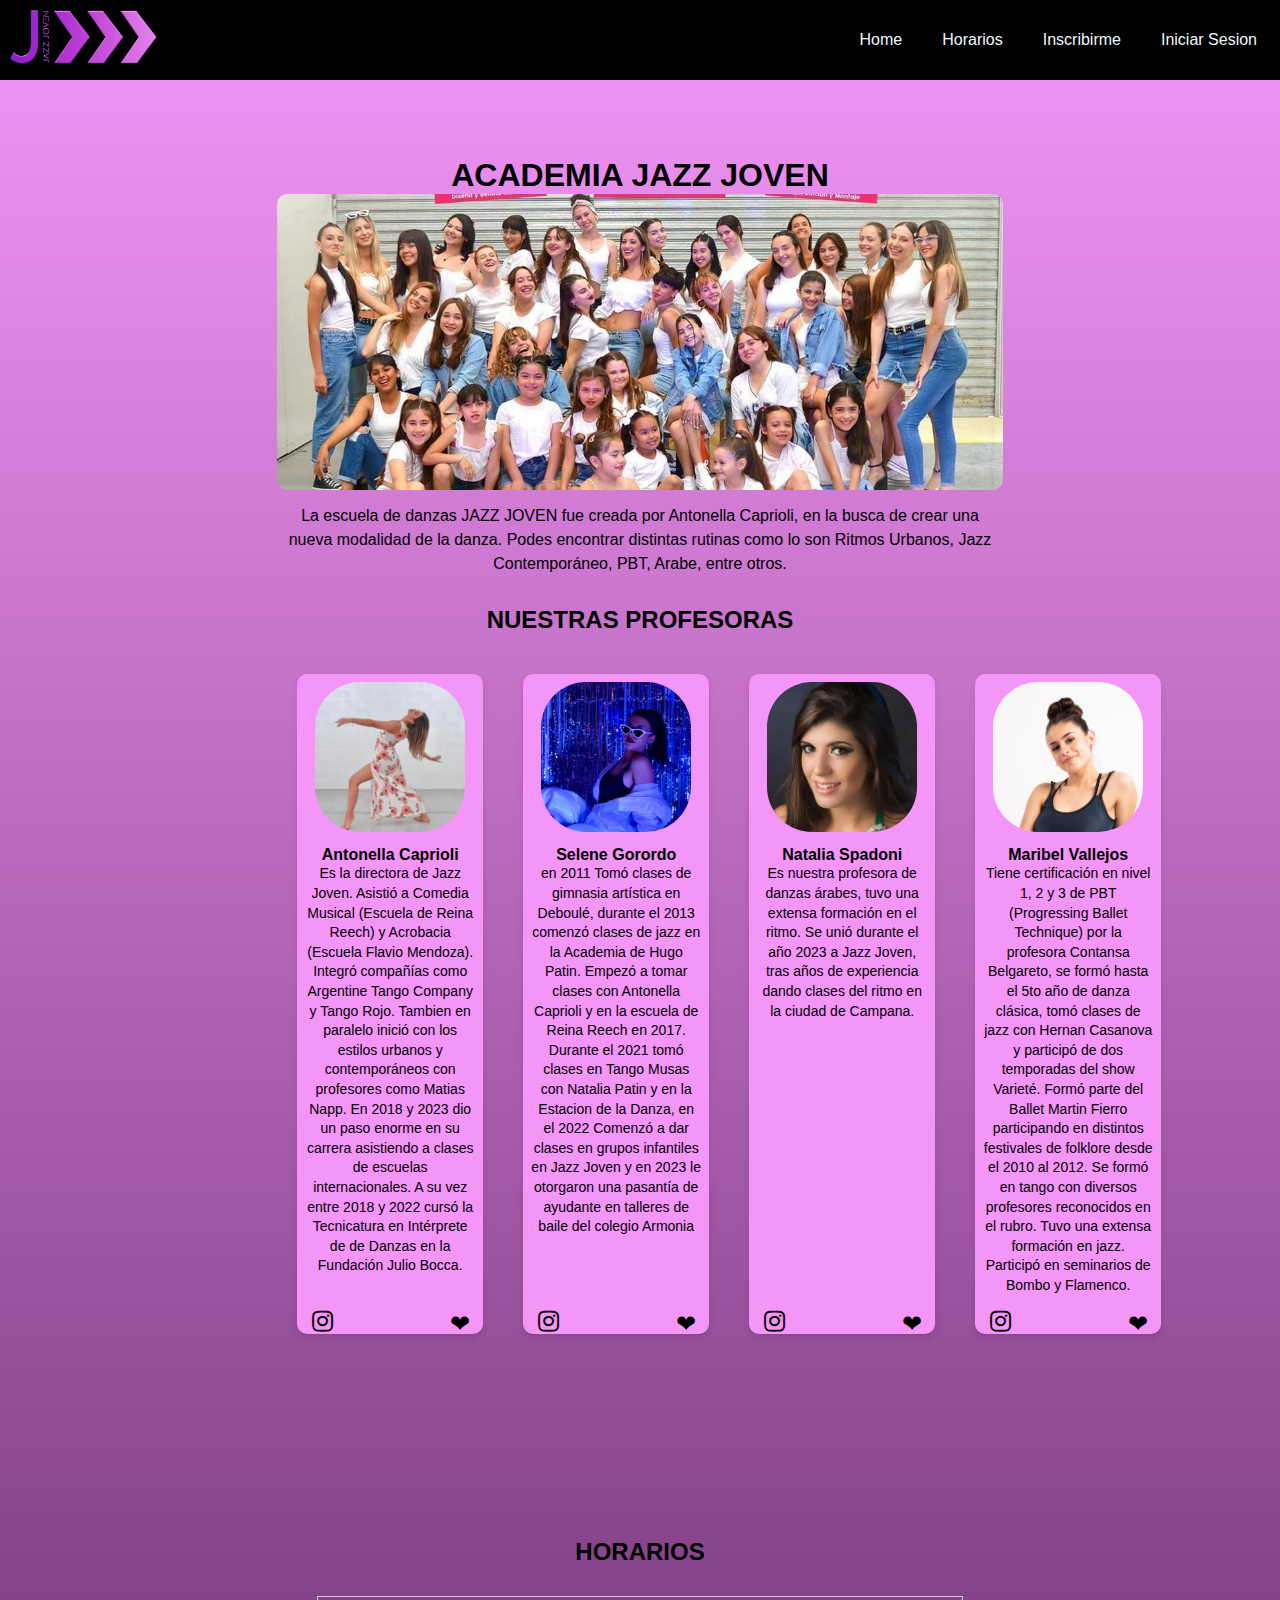
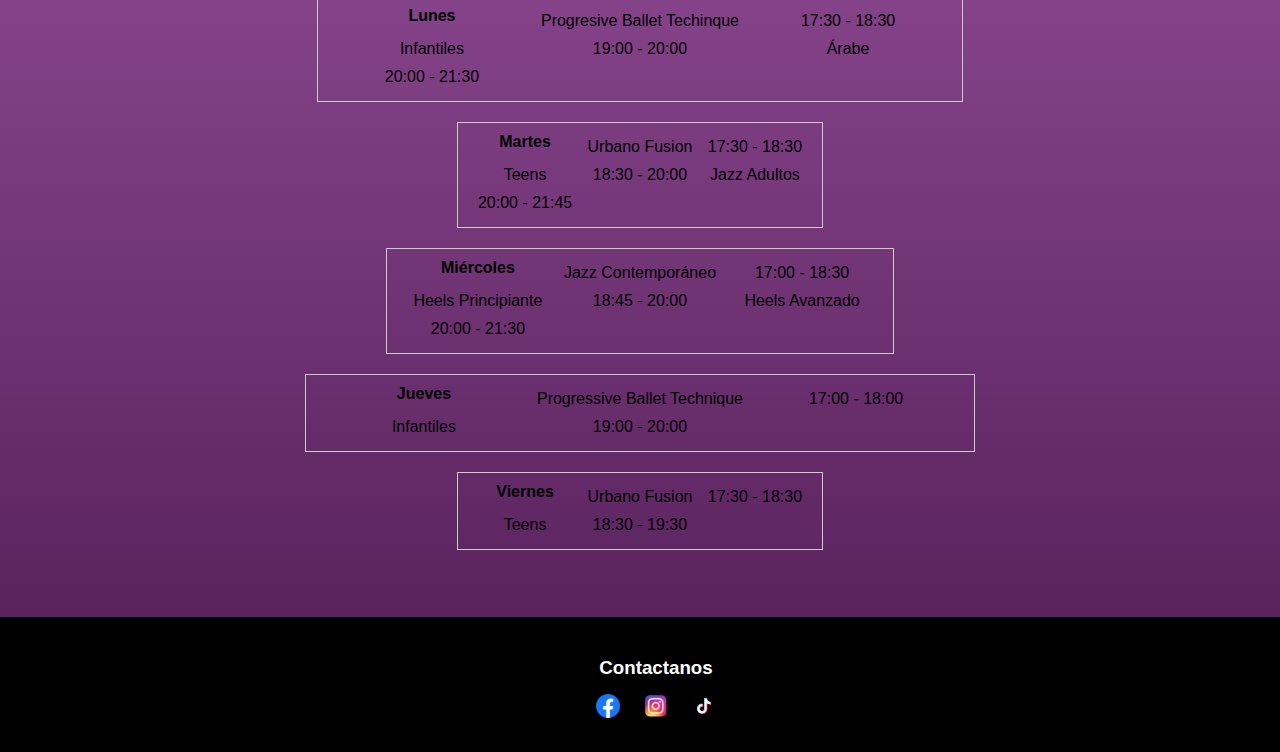
<file: index.html>
<!DOCTYPE html>
<html>
<head>
    <meta charset="UTF-8">
    <title>Jazz Joven</title>
    <link rel="stylesheet" href="styles.css">
    <link rel="stylesheet" href="https://cdnjs.cloudflare.com/ajax/libs/font-awesome/5.15.3/css/all.min.css">
    <meta name="viewport" content="width=device-width, initial-scale=1.0">
    <link rel="icon" href="./img/logo-principal.ico" type="image/png">


</head>
<body>

    <nav>
        <label for="nav-toggle" class="nav__button">
          <div class="nav__icon"></div>
        </label>
        <div class="nav__logo">
          <img src="./img/logo-principal.png" class="nav__logo-principal" width="150px" height="60px">
        </div>
        <ul class="nav__links">
          <li class="nav__link"><a href="#">Home</a></li>
          <li class="nav__link"><a href="#id_horarios-clases">Horarios</a></li>
          <li class="nav__link"><a href="Registro.html">Inscribirme</a></li>
          <li class="nav__link"><a href="Login.html">Iniciar Sesion</a></li>
        </ul>
      </nav>
      
      

    <main>
        <div class="main_presentacion-general">
            <h1>ACADEMIA JAZZ JOVEN</h1>
            <img src="./img//Presentacion-clases.jpeg" alt="imagen representativa">
            <p>
            La escuela de danzas JAZZ JOVEN fue creada por Antonella Caprioli, en la busca de crear 
            una nueva modalidad de la danza. Podes encontrar distintas rutinas como lo son Ritmos Urbanos, 
            Jazz Contemporáneo, PBT, Arabe, entre otros. 
            </p>
            
            <h2>NUESTRAS PROFESORAS</h2>
            <div class="main_presentacion-profes">
                
                <div class="main_presentacion-profe1">
                        <img src="./img/presentacion-Anto.jpeg" alt="profe1">
                        <h4>Antonella Caprioli</h4>
                        <p>
                            Es la directora de Jazz Joven. Asistió a Comedia Musical (Escuela
                            de Reina Reech) y Acrobacia (Escuela Flavio Mendoza).
                            Integró compañías como Argentine Tango Company y Tango Rojo.
                            Tambien en paralelo inició con los estilos urbanos y contemporáneos con 
                            profesores como Matias Napp. 
                            En 2018 y 2023 dio un paso enorme en su carrera asistiendo a clases de escuelas 
                            internacionales. 
                            A su vez entre 2018 y 2022 cursó la Tecnicatura en Intérprete de de Danzas 
                            en la Fundación Julio Bocca. 
                            <span class="like-icon"></span> 
                            <span class="instagram-icon"></span> 
  
                        </p>
                </div>

                <div class="main_presentacion-profe2">
                    <img src="./img/Presentacion-Selene.jpeg" alt="profe2">
                    <h4>Selene Gorordo</h4>
                    <p>
                        
                        en 2011 Tomó clases de gimnasia artística en Deboulé,
                        durante el 2013 comenzó clases de jazz en la Academia de Hugo Patin.
                        Empezó a tomar clases con Antonella Caprioli y en la escuela de Reina  Reech en 2017.
                        Durante el 2021 tomó clases en Tango Musas con Natalia Patin y en la Estacion de la Danza,
                        en el 2022 Comenzó a dar clases en grupos infantiles en Jazz Joven</li>
                        y en 2023 le otorgaron una pasantía de ayudante en talleres de baile del colegio Armonia
                        
                        <span class="like-icon"></span>
                        <span class="instagram-icon"></span> 
                    </p>
                      
                </div> 
                
                  
                  

                <div class="main_presentacion-profe3">
                    <img src="./img/Presentacion-Natalia.jpeg" alt="profe3">
                    <h4>Natalia Spadoni</h4>
                    <p>
                        Es nuestra profesora de danzas árabes, tuvo una extensa formación en el ritmo.
                        Se unió durante el año 2023 a Jazz Joven, tras años de experiencia dando clases 
                        del ritmo en la ciudad de Campana. 
                        <span class="like-icon"></span> <!-- Agregar el ícono de "like" -->
                        <span class="instagram-icon"></span> <!-- Agregar el ícono de "persona" -->
  
                    </p>
                </div>

                <div class="main_presentacion-profe4">
                    <img src="./img//Presentacion-maribel.jpeg" alt="profe4">
                    <h4>Maribel Vallejos</h4>
                    <p>
                        Tiene certificación en nivel 1, 2 y 3 de PBT (Progressing Ballet Technique) 
                        por la profesora Contansa Belgareto, se formó hasta el 5to año de danza clásica, 
                        tomó clases de jazz con Hernan Casanova y participó de dos temporadas 
                        del show Varieté.
                        Formó parte del Ballet Martin Fierro participando en distintos festivales
                        de folklore desde el 2010 al 2012. Se formó en tango con diversos profesores 
                        reconocidos en el rubro. Tuvo una extensa formación en jazz. Participó en seminarios 
                        de Bombo y Flamenco.
                        <span class="like-icon"></span>
                        <span class="instagram-icon"></span> 
                    </p>
                </div>

            </div>

        </div>

        <div class="main_horario-clases" id="id_horarios-clases">
            <div class="main_horario-h4">
                <h2>HORARIOS</h2>

            </div>
            
        

        <div class="horario">
            <div class="dia">Lunes</div>
            <div class="clase">Progresive Ballet Techinque</div>
            <div class="hora">17:30 - 18:30</div>
            <div class="clase">Infantiles</div>
            <div class="hora">19:00 - 20:00</div>
            <div class="clase">Árabe</div>
            <div class="hora">20:00 - 21:30</div>
        </div>
    
        <div class="horario">
            <div class="dia">Martes</div>
            <div class="clase">Urbano Fusion</div>
            <div class="hora">17:30 - 18:30</div>
            <div class="clase">Teens</div>
            <div class="hora">18:30 - 20:00</div>
            <div class="clase">Jazz Adultos</div>
            <div class="hora">20:00 - 21:45</div>
        </div>
    
        <div class="horario">
            <div class="dia">Miércoles</div>
            <div class="clase">Jazz Contemporáneo</div>
            <div class="hora">17:00 - 18:30</div>
            <div class="clase">Heels Principiante</div>
            <div class="hora">18:45 - 20:00</div>
            <div class="clase">Heels Avanzado</div>
            <div class="hora">20:00 - 21:30</div>
        </div>
    
        <div class="horario">
            <div class="dia">Jueves</div>
            <div class="clase">Progressive Ballet Technique</div>
            <div class="hora">17:00 - 18:00</div>
            <div class="clase">Infantiles</div>
            <div class="hora">19:00 - 20:00</div>
        </div>
    
        <div class="horario">
            <div class="dia">Viernes</div>
            <div class="clase">Urbano Fusion</div>
            <div class="hora">17:30 - 18:30</div>
            <div class="clase">Teens</div>
            <div class="hora">18:30 - 19:30</div>
        </div>
    

       </div>
    </main> 
    <footer id="Contacto">
            <div class="footer-content">
              <div class="social-media">
                <h3>Contactanos</h3>
                <a href="https://www.facebook.com/jazzjoven.ac"><img src="./img/logo-facebook.png" alt="Facebook"></a>
                <a href="https://www.instagram.com/jazzjoven/"><img src="./img/logo-instagram.png" alt="Instagram"></a>
                <a href="https://www.tiktok.com/@jazzjoven.escueladedanza"><img src="./img/logo-tiktok.png" alt="Tik Tok"></a>
              </div>
            </div>
    </footer>

</body>
</file>
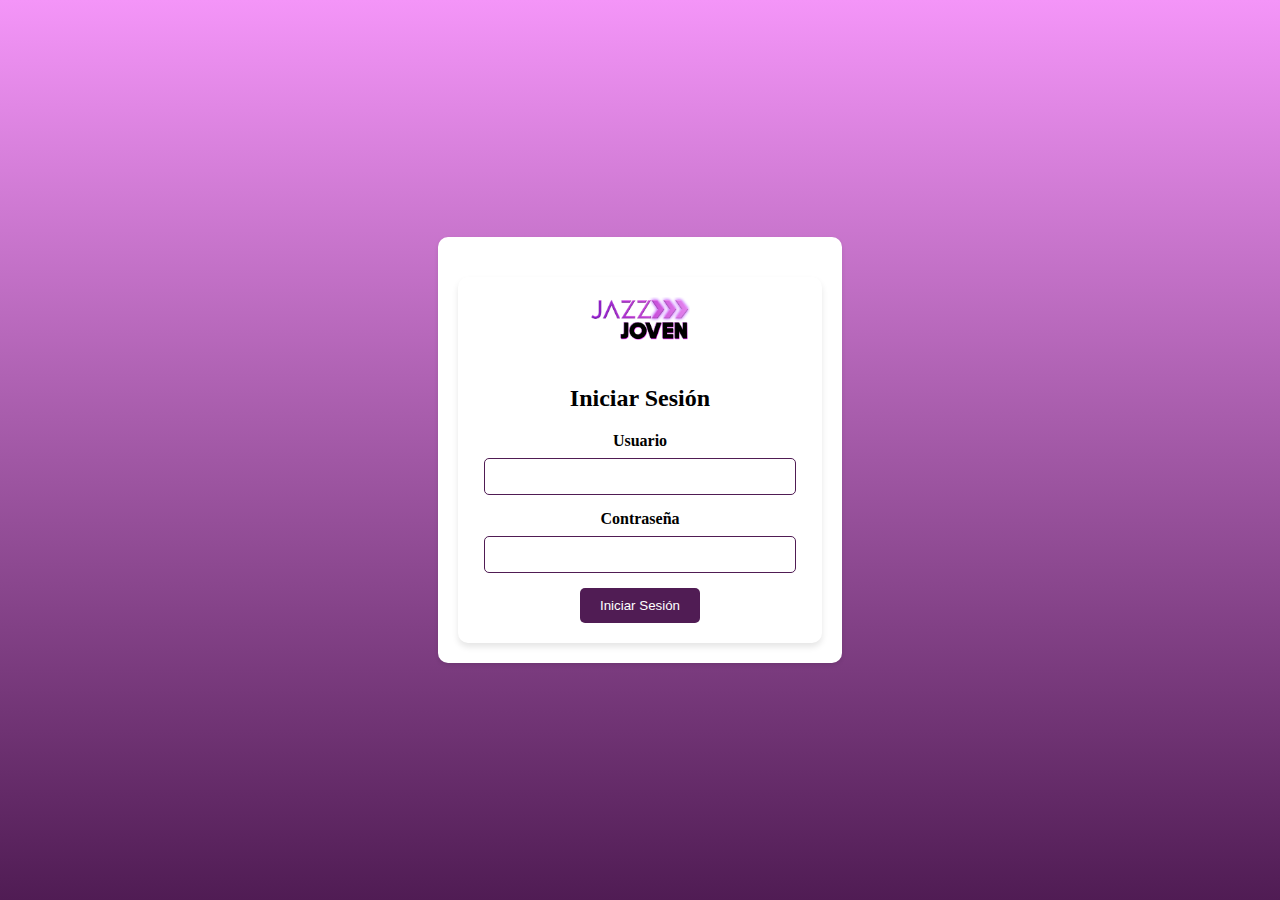
<file: Login.html>
<!DOCTYPE html>
<html lang="es">
<head>
    <meta charset="UTF-8">
    <meta name="viewport" content="width=device-width, initial-scale=1.0">
    <title>Inicio de Sesión</title>
    <link rel="stylesheet" href="LoginStyles.css">
    
</head>
<body>
    <div class="page-container">
        <div class="login-container">
            <form class="login-form">
                <img src="./img/marca-de-agua.png" alt="Logo de la página" class="logo">
                <h2>Iniciar Sesión</h2>
                <label for="username">Usuario</label>
                <input type="text" id="username" name="username" required>
                <label for="password">Contraseña</label>
                <input type="password" id="password" name="password" required>
                <input type="submit" value="Iniciar Sesión" src="index.html">
            </form>
        </div>
    </div>
</body>
</html>
</file>
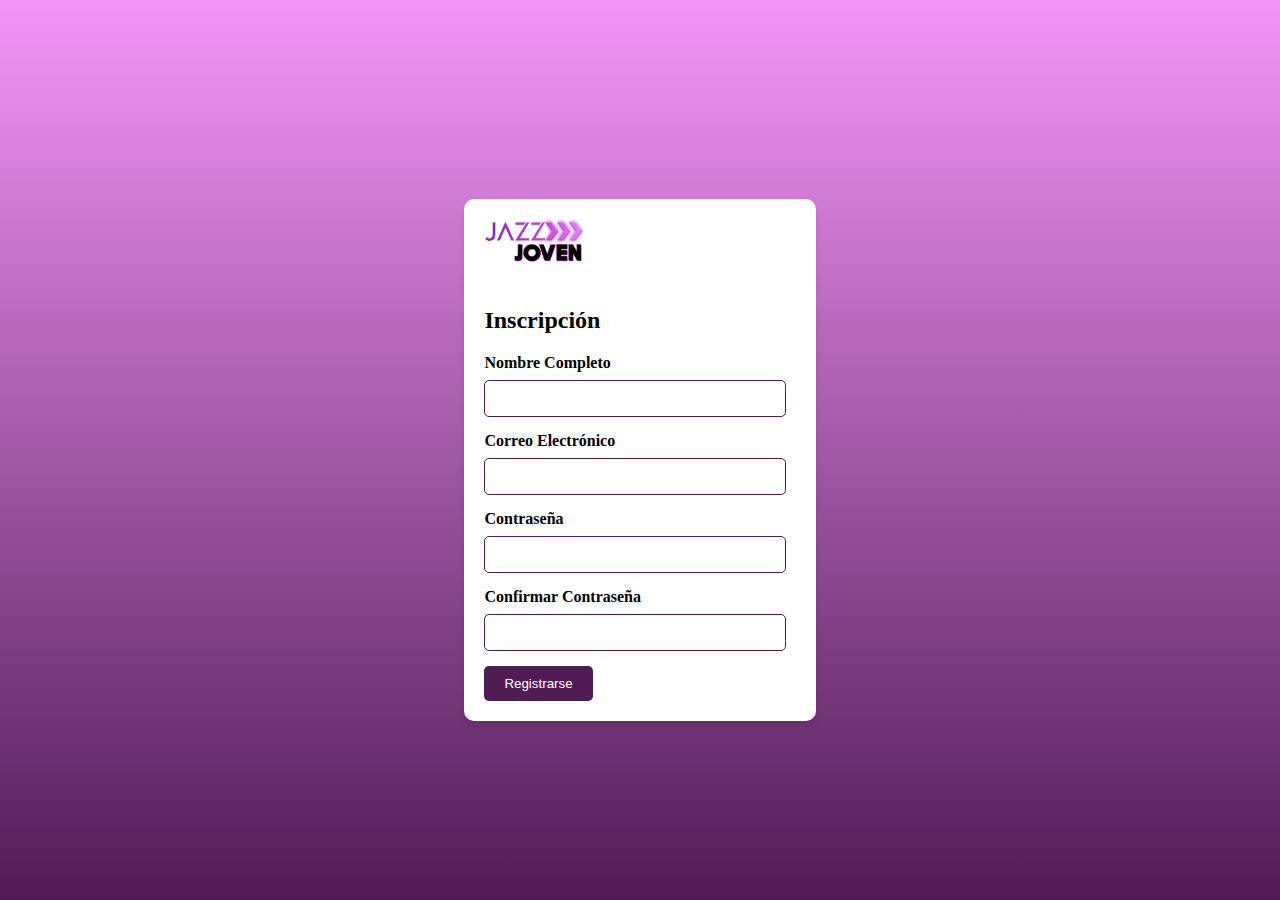
<file: Registro.html>
<!DOCTYPE html>
<html lang="es">
<head>
    <meta charset="UTF-8">
    <meta name="viewport" content="width=device-width, initial-scale=1.0">
    <title>Registro de Usuario</title>
    <link rel="stylesheet" href="LoginStyles.css">
    <link rel="icon" href="./img/logo-principal.ico" type="image/png">
</head>
<body>
    <div class="page-container">
        <div class="form-container">
            <form class="login-form">
                <img src="./img/marca-de-agua.png" alt="Logo de la página" class="logo">
                <h2>Inscripción</h2>
                <label for="fullname">Nombre Completo</label>
                <input type="text" id="fullname" name="fullname" required>
                <label for="email">Correo Electrónico</label>
                <input type="email" id="email" name="email" required>
                <label for="password">Contraseña</label>
                <input type="password" id="password" name="password" required>
                <label for="confirm-password">Confirmar Contraseña</label>
                <input type="password" id="confirm-password" name="confirm-password" required>
                <input type="submit" value="Registrarse">
            </form>
        </div>
    </div>
</body>
</html>
</file>
<file: styles.css>
:root {
  --color-black: #050405;
  --color-pink: #C250D8;
  --color-light_purple: #721E8D;
  --color-light_pink: #F495F8;
  --color-purple: #501C54;
}

* {
  margin: 0;
  padding: 0;
  box-sizing: border-box;
}

body {
  background: whitesmoke;
}

nav{
  position: fixed; 
  top: 0; 
  left: 0;
  display: flex;
  justify-content: space-between;
  align-items: center;
  background-color: black;
  width: 100%;
  padding: 0.5rem;
  font-family: 'M PLUS Rounded 1c', sans-serif;
  z-index: 1000; 
}

.nav__logo{
  margin-right: auto;
}
ul a{
  color: aliceblue;
  text-decoration: none;
}

.nav__link{
  padding: 15px;
}

ul{
  list-style: none;
  display: flex;
  gap: 10px;
}

@media (max-width: 768px) {
  nav {
      flex-direction: column; 
      padding: 0.5rem; 
  }

  .nav__logo{
    display: flex;
    margin: auto;
  }

  .nav__link {
      padding: 10px;
  }
}

ul a:hover {
  color: var(--color-light_purple);
}



body {
  background: linear-gradient(to bottom, var(--color-light_pink), var(--color-purple));
}


main {
  display: flex;
  flex-direction: column;
  align-items: center;
  margin: 120px 20px 20px; 
  
}


@media (max-width: 768px) {
  main {
    margin: 132px 20px 20px; 
  }
}




  
  .main_presentacion-general {
    max-width: 800px;
    text-align: center;
  }
  
  .main_presentacion-general img {
    width: 100%;
    max-height: 300px;
    object-fit: cover;
    border-radius: 10px;
    margin-bottom: 10px;
  }
  
  .main_presentacion-general p {
    font-size: 16px;
    line-height: 1.5;
  }
  
.main_presentacion-profes {
    display: flex;
    justify-content: space-around;
    margin-top: 20px;
  }
  
  .main_presentacion-profe1,
  .main_presentacion-profe2,
  .main_presentacion-profe3,
  .main_presentacion-profe4 {
    max-width: 150px;
    text-align: center;
    margin-bottom: 20px; 
  }
  
  .main_presentacion-profe1 img,
  .main_presentacion-profe2 img,
  .main_presentacion-profe3 img,
  .main_presentacion-profe4 img {
    width: 100%;
    max-height: 150px;
    object-fit: cover;
    border-radius: 50%;
    margin-bottom: 10px;
    margin-left: 10px;
    margin-right: 10px;
  }
  
  .main_presentacion-profe1 p,
  .main_presentacion-profe2 p,
  .main_presentacion-profe3 p,
  .main_presentacion-profe4 p {
    font-size: 17px;
    line-height: 1.4;
  }
  
  @media (max-width: 768px) {
    .main_presentacion-profes {
      flex-direction: column; 
      align-items: center; 
    }
    
    .main_presentacion-profe1,
    .main_presentacion-profe2,
    .main_presentacion-profe3,
    .main_presentacion-profe4 {
      width: 100%;
      margin-bottom: 20px; 
    }
  }
  

 
.main-horarios {
    max-width: 800px;
    margin: 20px auto; 
    text-align: center;
}


.main-horarios img {
    width: 100%;
    max-height: 300px;
    object-fit: cover;
    border-radius: 10px;
    margin-bottom: 20px;
}


.main-medios_pago {
    display: flex;
    justify-content: space-around;
}


.main-medios_pago img {
    width: 150px;
    height: 150px;
    object-fit: cover;
    border-radius: 20%;
    margin-bottom: 20px;
}

@media (max-width: 768px) {
    .main-horarios img {
        max-height: 200px;
    }

    .main-medios_pago img {
        width: 100px; 
        height: 100px;
        margin: 5px; 
    }
}


.main_presentacion-profe1,
.main_presentacion-profe2,
.main_presentacion-profe3,
.main_presentacion-profe4 {
  position: relative;
  max-width: 200px;
  text-align: center;
  margin: 20px;
  background-color: var(--color-light_pink);
  padding: 8px;
  border-radius: 10px;
  box-shadow: 0 4px 6px rgba(0, 0, 0, 0.1);
}
img{
  image-rendering: crisp-edges;
}

.main_presentacion-profe1 img,
.main_presentacion-profe2 img,
.main_presentacion-profe3 img,
.main_presentacion-profe4 img {
  width: 150px;
  height: 150px;
  object-fit: cover;
  border-radius: 30%;
  margin-bottom: 10px;
  
}


.main_presentacion-profe1 p,
.main_presentacion-profe2 p,
.main_presentacion-profe3 p,
.main_presentacion-profe4 p {
  font-size: 14px;
  line-height: 1.4;
}


.like-icon {
  position: absolute;
  bottom: -10px;
  right: 10px;
  color: black; 
  transition: color 0.3s ease; 
  margin: 3px;
}


.like-icon:hover {
  color: var(--color-pink); 
}

.like-icon:before {
  content: '\2764';
  font-size: 24px;
}

.instagram-icon {
  position: absolute;
  bottom: -10px;
  left: 10px;
  color: var(--color-black);
  transition: color 0.3s ease;
  margin: 5px;
}

.instagram-icon:hover {
  color: var(--color-pink); 
}

.instagram-icon:before {
  content: '\f16d'; 
  font-family: 'Font Awesome 5 Brands';
  font-size: 24px;
}

}

.like-icon {
  position: absolute;
  bottom: -10px;
  right: 10px;
  color: black; 
  transition: color 0.3s ease; 
  margin: 3px;
}

.like-icon:hover {
  color: var(--color-pink); 
}


.like-icon:before {
  content: '\2764'; 
  font-size: 24px;
}


.instagram-icon {
    position: absolute;
    bottom: -10px;
    left: 10px;
    color: var(--color-black);
    transition: color 0.3s ease;
    margin: 5px;
    
}


.instagram-icon:hover {
    color: #E4405F; 
}

.instagram-icon:before {
    content: '\f16d'; 
    font-family: 'Font Awesome 5 Brands'; 
    font-size: 24px;
}


html {
  scroll-behavior: smooth;
}



.main_horario-clases {
    display: flex;
    flex-direction: column;
    align-items: center;
    text-align: center;
    padding: 3%;
    margin-top: 60px; /* Ajusta este valor según la altura de tu navbar */
}

@media (max-width: 768px) {
    .main_horario-clases {
        text-align: center;
        padding: 3%;
        margin-top: 72px; /* Ajusta este valor según la altura de tu navbar */
    }
}







footer {
  background-color: black;
  color: white;
  text-align: center;
  padding: 30px;
  width: 102.5%; 
}

.footer-content {
  max-width: 800px;
  margin: 0 auto;
}

.social-media {
  margin-top: 10px;
}

.social-media a {
  margin: 0 10px;
  text-decoration: none;
}

.social-media img {
  width: 24px;
  height: 24px;
}


@media (max-width: 768px){
  footer {
    background-color: black;
    color: white;
    text-align: center;
    padding: 30px;
    width: 107%; 
  }

}

@media (max-width: 768px){
.main_presentacion-profe1,
.main_presentacion-profe2,
.main_presentacion-profe3,
.main_presentacion-profe4 {
  max-width: 200px;
}
}

p{
  margin-bottom: 30px;
}

form{
  background: linear-gradient(to bottom, var(--color-light_pink), var(--color-purple));
}

body {
  font-family: Arial, sans-serif;
}

.horario {
  display: grid;
  grid-template-columns: 1fr 1fr 1fr;
  border: 1px solid #ccc;
  margin: 10px;
  padding: 10px;
}

.dia {
  font-weight: bold;
}

.clase,
.hora {
  padding: 5px;
}

.main_horario-clases {
  display: flex;
  flex-direction: column;
  align-items: center;
  text-align: center;
  padding: 3%;
}

.main_horario-clases h2 {
  margin-bottom: 20px;
}

.main_presentacion-general{
  padding: 3%;
}

footer h3{
  margin-bottom: 15px;
}

@media (max-width: 768px) {
  .horario {
    display: flex;
    flex-direction: column;
    border: 1px solid #ccc;
    margin: 10px;
    padding: 10px;
  }

  .horario > * {
    margin-bottom: 5px;
  }

  .dia {
    font-weight: bold;
  }

  .clase,
  .hora {
    padding: 5px;
    text-align: center;
  }
}

@media (max-width: 768px) {
  .main_horario-clases {
    text-align: center;
    padding: 3%;
  }
}

.main_horario-clases > .main_horario-h4{
  margin-top: 50px;
}
</file>
<file: LoginStyles.css>
:root {
    --color-black: #050405;
    --color-pink: #C250D8;
    --color-light_purple: #721E8D;
    --color-light_pink: #F495F8;
    --color-purple: #501C54;
}



body {
    margin: 0;
    display: flex;
    justify-content: center;
    align-items: center;
    min-height: 100vh;
    background: linear-gradient(to bottom, var(--color-light_pink), var(--color-purple));
    
}

.login-container {
    max-width: 400px;
    text-align: center;
}

.login-form {
    background-color: white;
    border-radius: 10px;
    box-shadow: 0 4px 6px rgba(0, 0, 0, 0.1);
    padding: 20px;
    margin-top: 20px;
}

.logo {
    max-width: 100px;
    margin-bottom: 20px;
}

.login-form h2 {
    margin-bottom: 20px;
}

.login-form label {
    display: block;
    margin-bottom: 8px;
    font-weight: bold;
}

.login-form input[type="text"],
.login-form input[type="password"] {
    width: 90%;
    padding: 10px;
    margin-bottom: 15px;
    border: 1px solid var(--color-purple);
    border-radius: 5px;
}

.login-form input[type="submit"] {
    background-color: var(--color-purple);
    color: white;
    border: none;
    border-radius: 5px;
    padding: 10px 20px;
    cursor: pointer;
    transition: background-color 0.3s ease;
}

.login-form input[type="submit"]:hover {
    background-color: var(--color-light_purple);
}

.page-container {
    display: flex;
    justify-content: center;
    align-items: center;
    min-height: 100vh;
}

.login-container {
    max-width: 400px;
    text-align: center;
    padding: 20px;
    background-color: white;
    border-radius: 10px;
    box-shadow: 0 2px 4px rgba(0, 0, 0, 0.1);
}


.login-form input[type="text"]:focus,
.login-form input[type="password"]:focus {
    border-color: var(--color-light_purple);
    box-shadow: 0 0 5px var(--color-light_purple);
}

.login-form input[type="text"],
.login-form input[type="password"],
.login-form input[type="email"] {
    width: 90%; /* Establecer el ancho al 100% */
    padding: 10px;
    margin-bottom: 15px;
    border: 1px solid var(--color-purple);
    border-radius: 5px;
}

@media (max-width: 768px) {
    .login-form {
        padding: 15px;
    }

    .login-form input[type="text"],
    .login-form input[type="password"],
    .login-form input[type="email"] {
        width: 90%; 
    }
}
</file>
